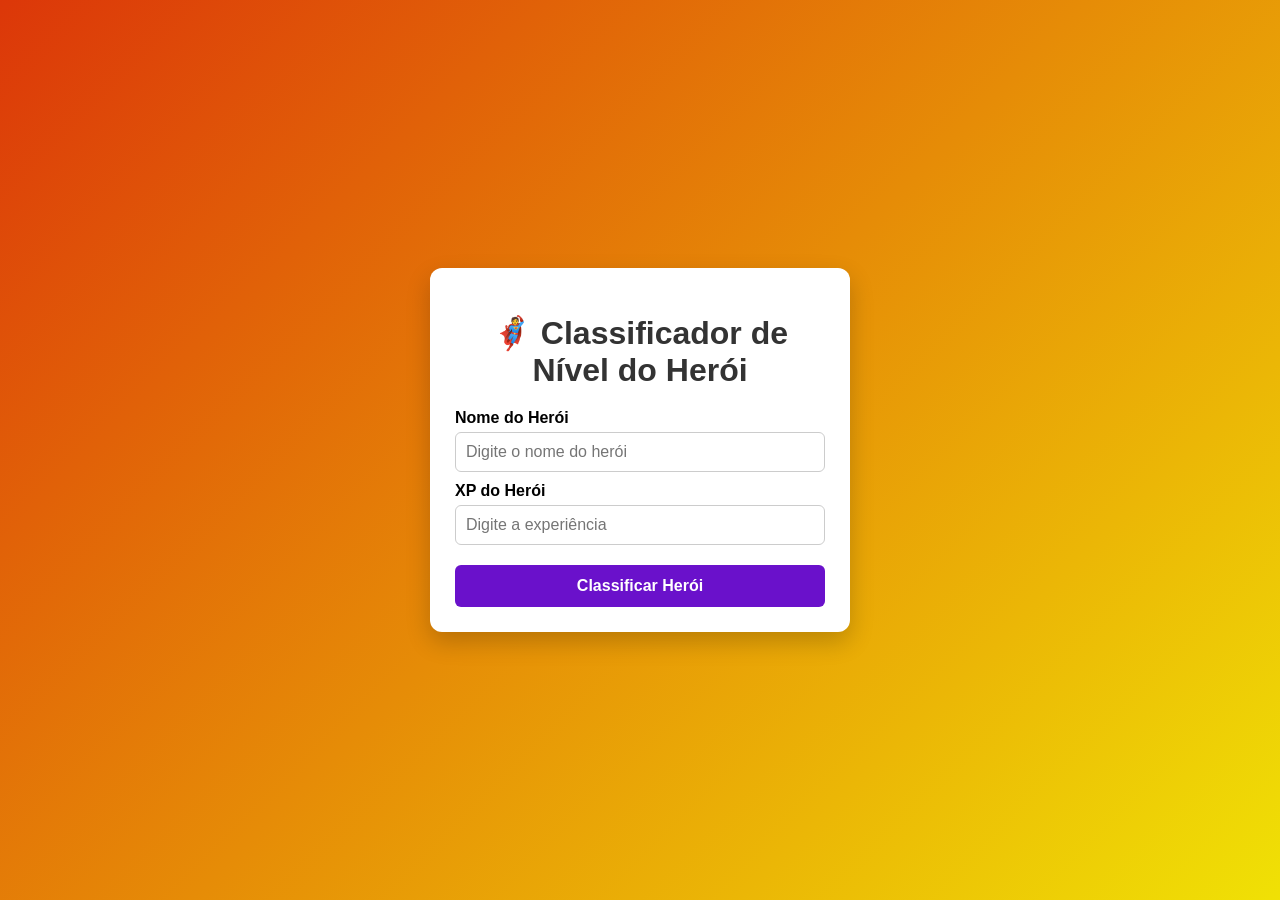
<file: nivel.html>
<!DOCTYPE html>
<html lang="pt-BR">
<head>
    <meta charset="UTF-8">
    <meta name="viewport" content="width=device-width, initial-scale=1.0">
    <title>Classificador de Nível do Herói</title>
    <link rel="stylesheet" href="style.css">
</head>
<body>

    <div class="container">
        <h1>🦸 Classificador de Nível do Herói</h1>

        <label for="nomeHeroi">Nome do Herói</label>
        <input type="text" id="nomeHeroi" placeholder="Digite o nome do herói">

        <label for="xpHeroi">XP do Herói</label>
        <input type="number" id="xpHeroi" placeholder="Digite a experiência">

        <button onclick="classificarHeroi()">Classificar Herói</button>

        <div id="resultado" class="resultado"></div>
    </div>

</body>
<script src="hero.js"></script>

</html>
</file>
<file: style.css>
@charset "UTF-8";
* {
    box-sizing: border-box;
    font-family: Arial, Helvetica, sans-serif;
}

body {
    margin: 0;
    min-height: 100vh;
    background: linear-gradient(135deg, #dc3709, #f0e105);
    display: flex;
    justify-content: center;
    align-items: center;
    padding: 20px;
}

.container {
    background-color: #ffffff;
    padding: 25px;
    border-radius: 12px;
    width: 100%;
    max-width: 420px;
    box-shadow: 0 10px 25px rgba(0, 0, 0, 0.2);
}

h1 {
    text-align: center;
    margin-bottom: 20px;
    color: #333;
}

label {
    font-weight: bold;
    margin-top: 10px;
    display: block;
}

input {
    width: 100%;
    padding: 10px;
    margin-top: 5px;
    border-radius: 6px;
    border: 1px solid #ccc;
    font-size: 16px;
}

input:focus {
    outline: none;
    border-color: #6a11cb;
}

button {
    width: 100%;
    padding: 12px;
    margin-top: 20px;
    border: none;
    border-radius: 6px;
    background-color: #6a11cb;
    color: white;
    font-size: 16px;
    font-weight: bold;
    cursor: pointer;
    transition: background 0.3s;
}

button:hover {
    background-color: #2575fc;
}

.resultado {
    margin-top: 20px;
    padding: 15px;
    border-radius: 6px;
    background-color: #f4f4f4;
    text-align: center;
    font-size: 16px;
    display: none;
}
</file>
